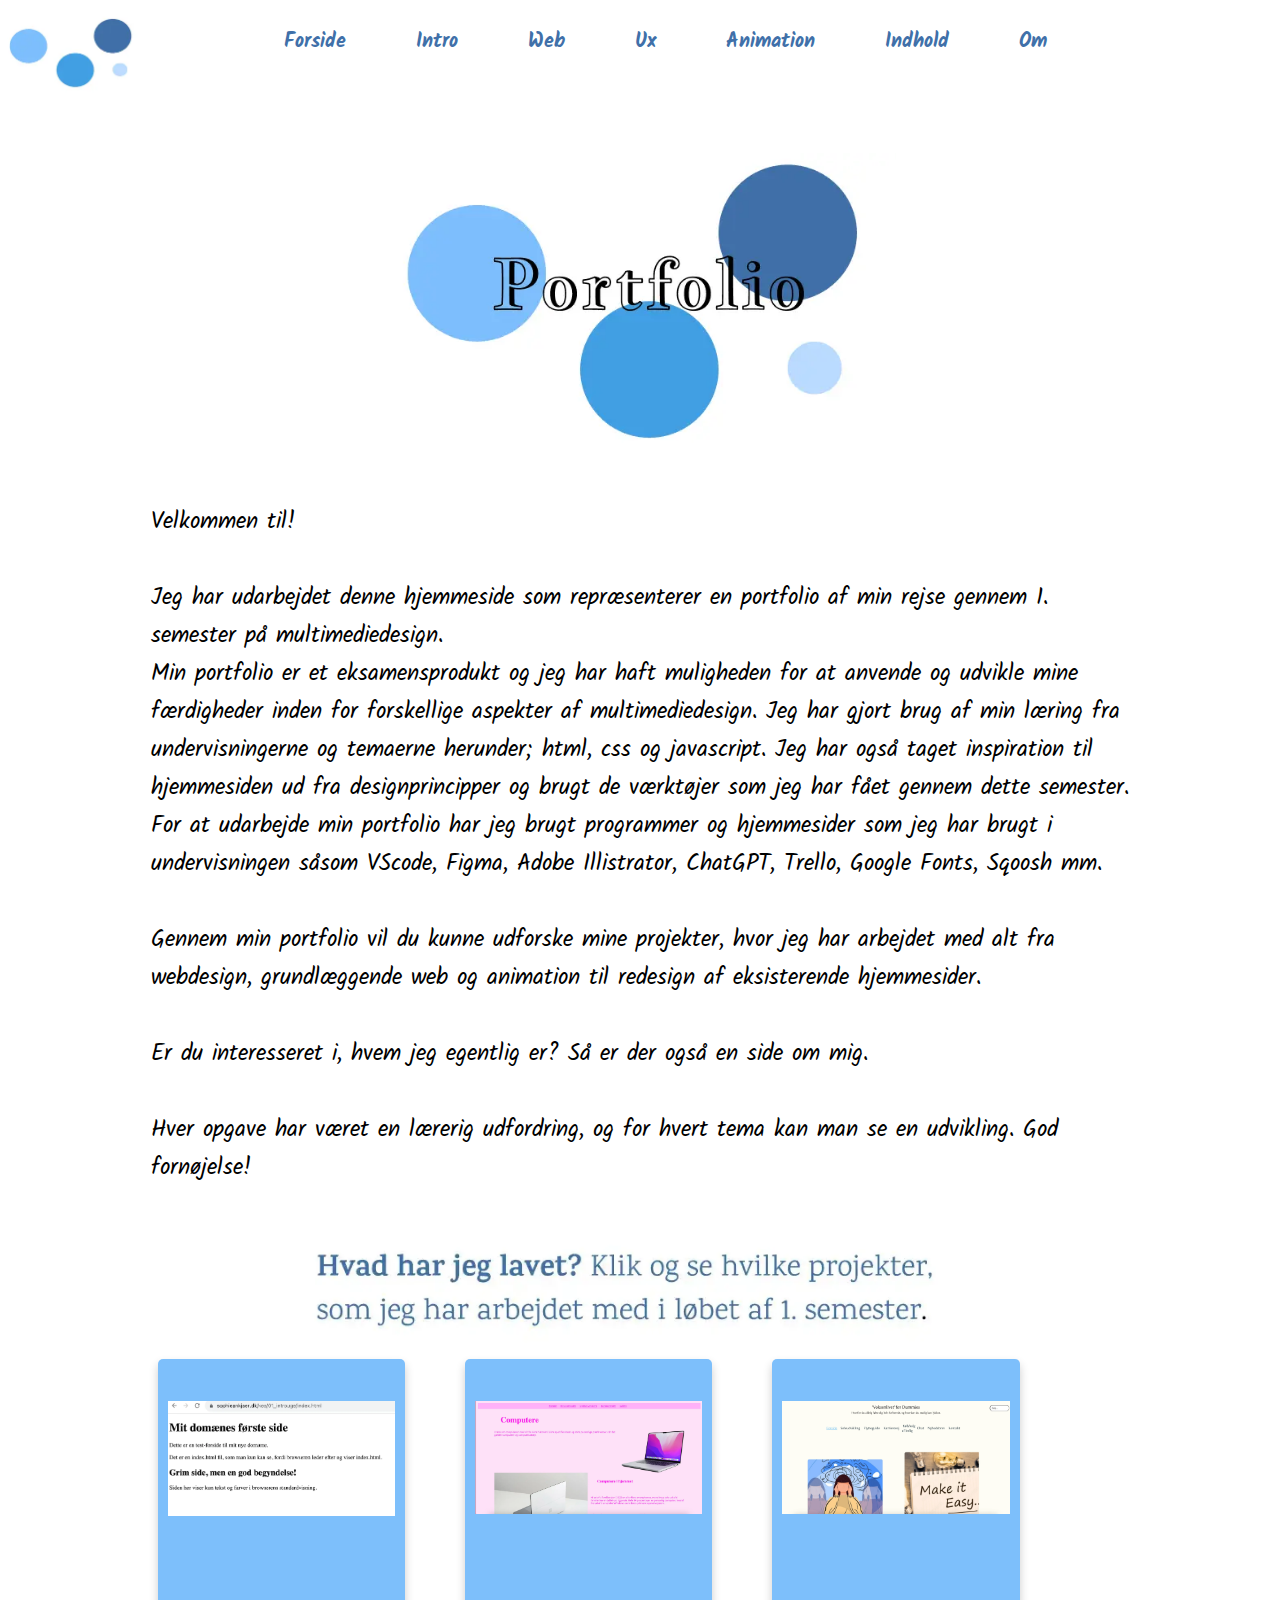
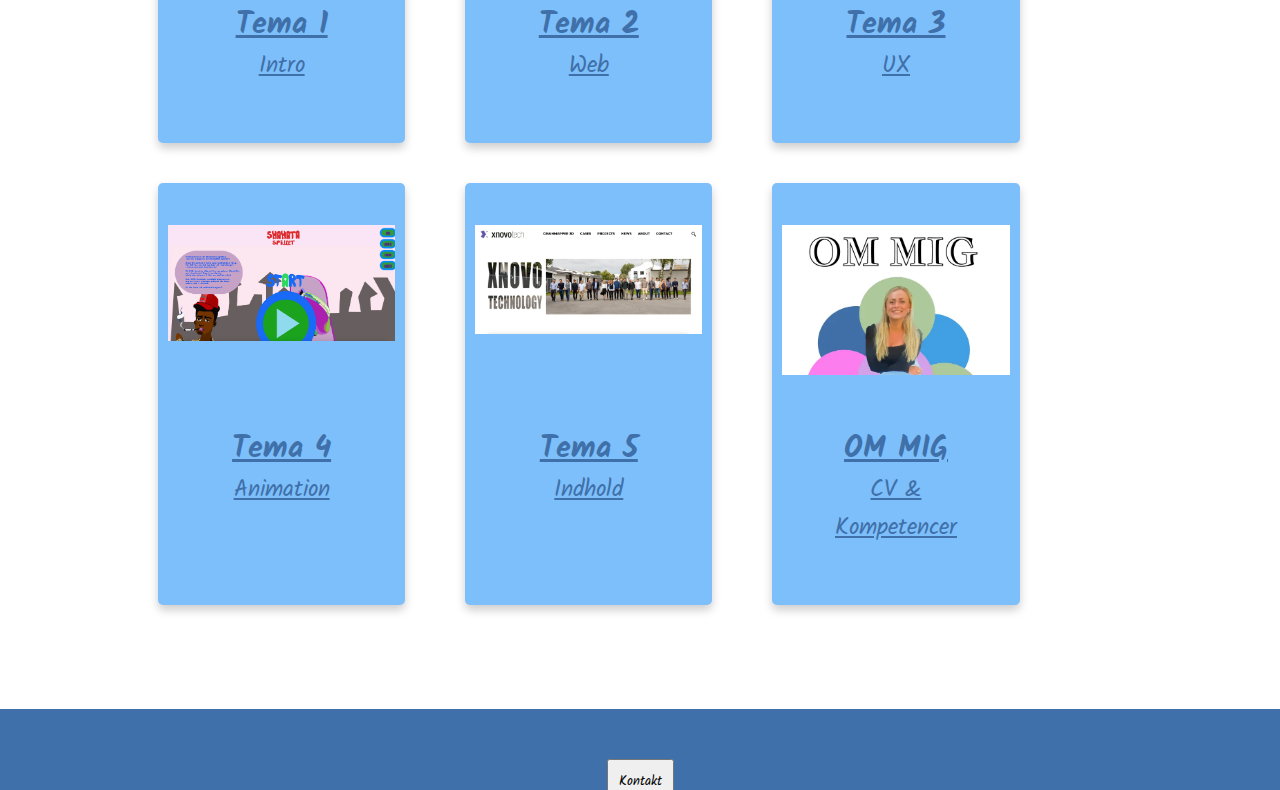
<file: index.html>
<!DOCTYPE html>
<html lang="da">
  <head>
    <meta charset="UTF-8" />
    <meta name="viewport" content="width=device-width, initial-scale=1.0" />
    <meta name="robots" content="noindex" />
    <link rel="stylesheet" href="style.css" />
    <link rel="preconnect" href="https://fonts.googleapis.com" />
    <link rel="preconnect" href="https://fonts.gstatic.com" crossorigin />
    <link
      href="https://fonts.googleapis.com/css2?family=Carattere&family=Playfair+Display:ital@1&family=Roboto:wght@100&family=Vina+Sans&display=swap"
      rel="stylesheet"
    />
    <link rel="preconnect" href="https://fonts.gstatic.com" crossorigin />
    <link
      href="https://fonts.googleapis.com/css2?family=Carattere&family=Kalam:wght@300&family=Playfair+Display:ital@1&family=Roboto:wght@100&family=Vina+Sans&display=swap"
      rel="stylesheet"
    />
    <link
      rel="apple-touch-icon"
      sizes="180x180"
      href="fonte/favicon_io/apple-touch-icon.png"
    />
    <link
      rel="icon"
      type="image/png"
      sizes="32x32"
      href="fonte/favicon_io/favicon.ico"
    />
    <link
      rel="icon"
      type="image/png"
      sizes="16x16"
      href="fonte/favicon_io/favicon-32x32.png"
    />
    <link rel="manifest" href="fonte/favicon_io/site.webmanifest" />
    <title>Mit portfolio</title>
  </head>
  <body>
    <header>
      <nav>
        <div class="navbar">
          <div class="logo">
            <img src="imgs/mini_logo.webp" alt="logo" class="logo" />
          </div>
          <div class="container nav-container">
            <input class="checkbox" type="checkbox" name="checkbox" id="" />
            <div class="hamburger-lines">
              <span class="line line1"></span>
              <span class="line line2"></span>
              <span class="line line3"></span>
            </div>

            <ul class="menu-items">
              <li><a class="active" href="index.html">Forside</a></li>
              <li><a href="intro.html">Intro</a></li>
              <li><a href="web.html">Web</a></li>
              <li><a href="ul_ux.html">Ux</a></li>
              <li><a href="animation.html">Animation</a></li>
              <li><a href="indhold.html">Indhold</a></li>
              <li><a href="om.html">Om</a></li>
            </ul>
          </div>
        </div>
      </nav>
    </header>

    <div class="first_section">
      <img src="imgs/logo.webp" alt="portfolio_logo" />
    </div>
    <div class="around">
      <div>
        <p>
          Velkommen til!
          <br />
          <br />
          Jeg har udarbejdet denne hjemmeside som repræsenterer en portfolio af
          min rejse gennem 1. semester på multimediedesign.
          <br />
          Min portfolio er et eksamensprodukt og jeg har haft muligheden for at
          anvende og udvikle mine færdigheder inden for forskellige aspekter af
          multimediedesign. Jeg har gjort brug af min læring fra
          undervisningerne og temaerne herunder; html, css og javascript. Jeg
          har også taget inspiration til hjemmesiden ud fra designprincipper og
          brugt de værktøjer som jeg har fået gennem dette semester. For at
          udarbejde min portfolio har jeg brugt programmer og hjemmesider som
          jeg har brugt i undervisningen såsom VScode, Figma, Adobe Illistrator,
          ChatGPT, Trello, Google Fonts, Sqoosh mm.
          <br />
          <br />
          Gennem min portfolio vil du kunne udforske mine projekter, hvor jeg
          har arbejdet med alt fra webdesign, grundlæggende web og animation til
          redesign af eksisterende hjemmesider.
          <br />
          <br />
          Er du interesseret i, hvem jeg egentlig er? Så er der også en side om
          mig.
          <br />
          <br />
          Hver opgave har været en lærerig udfordring, og for hvert tema kan man
          se en udvikling. God fornøjelse!
        </p>
      </div>
      <div class="tekst">
        <img src="imgs/tekst.webp" alt="tekst" />
      </div>
      <div class="text-container"></div>
      <main>
        <div class="secound_section">
          <div class="box-container">
            <div class="box">
              <a href="intro.html">
                <div class="image">
                  <img src="imgs/intro.webp" alt="intro" />
                </div>
                <div class="content">
                  <h2>Tema 1</h2>
                  <p>Intro</p>
                </div>
              </a>
            </div>
            <div class="box">
              <a href="web.html">
                <div class="image">
                  <img src="imgs/web.webp" alt="web" />
                </div>
                <div class="content">
                  <h2>Tema 2</h2>
                  <p>Web</p>
                </div>
              </a>
            </div>
            <div class="box">
              <a href="ul_ux.html">
                <div class="image">
                  <img src="imgs/ux.webp" alt="ux" />
                </div>
                <div class="content">
                  <h2>Tema 3</h2>
                  <p>UX</p>
                </div>
              </a>
            </div>
          </div>
          <div class="box-container">
            <div class="box">
              <a href="animation.html">
                <div class="image">
                  <img src="imgs/animation.webp" alt="animation" />
                </div>
                <div class="content">
                  <h2>Tema 4</h2>
                  <p>Animation</p>
                </div>
              </a>
            </div>
            <div class="box">
              <a href="index.html">
                <div class="image">
                  <img src="imgs/indhold.webp" alt="indhold" />
                </div>
                <div class="content">
                  <h2>Tema 5</h2>
                  <p>Indhold</p>
                </div>
              </a>
            </div>
            <div class="box">
              <a href="index.html">
                <div class="image">
                  <img src="imgs/om_mig.webp" alt="om_mig" />
                </div>
                <div class="content">
                  <h2>OM MIG</h2>
                  <p>CV & Kompetencer</p>
                </div>
              </a>
            </div>
          </div>
        </div>
      </main>
    </div>
    <script src="javascript.js"></script>
  </body>
  <footer>
    <button id="showFormButton">Kontakt</button>
    <div class="contact-form-container" id="contactFormContainer">
      <h3>Kontakt mig</h3>
      <form id="contactForm">
        <label for="name">Navn:</label>
        <input type="text" id="name" name="name" required />

        <label for="email">E-mail:</label>
        <input type="email" id="email" name="email" required />

        <label for="message">Besked:</label>
        <textarea id="message" name="message" required></textarea>

        <button type="submit">Send besked</button>
        <button type="button" id="closeFormButton">Luk</button>
      </form>
    </div>
  </footer>
</html>
</file>
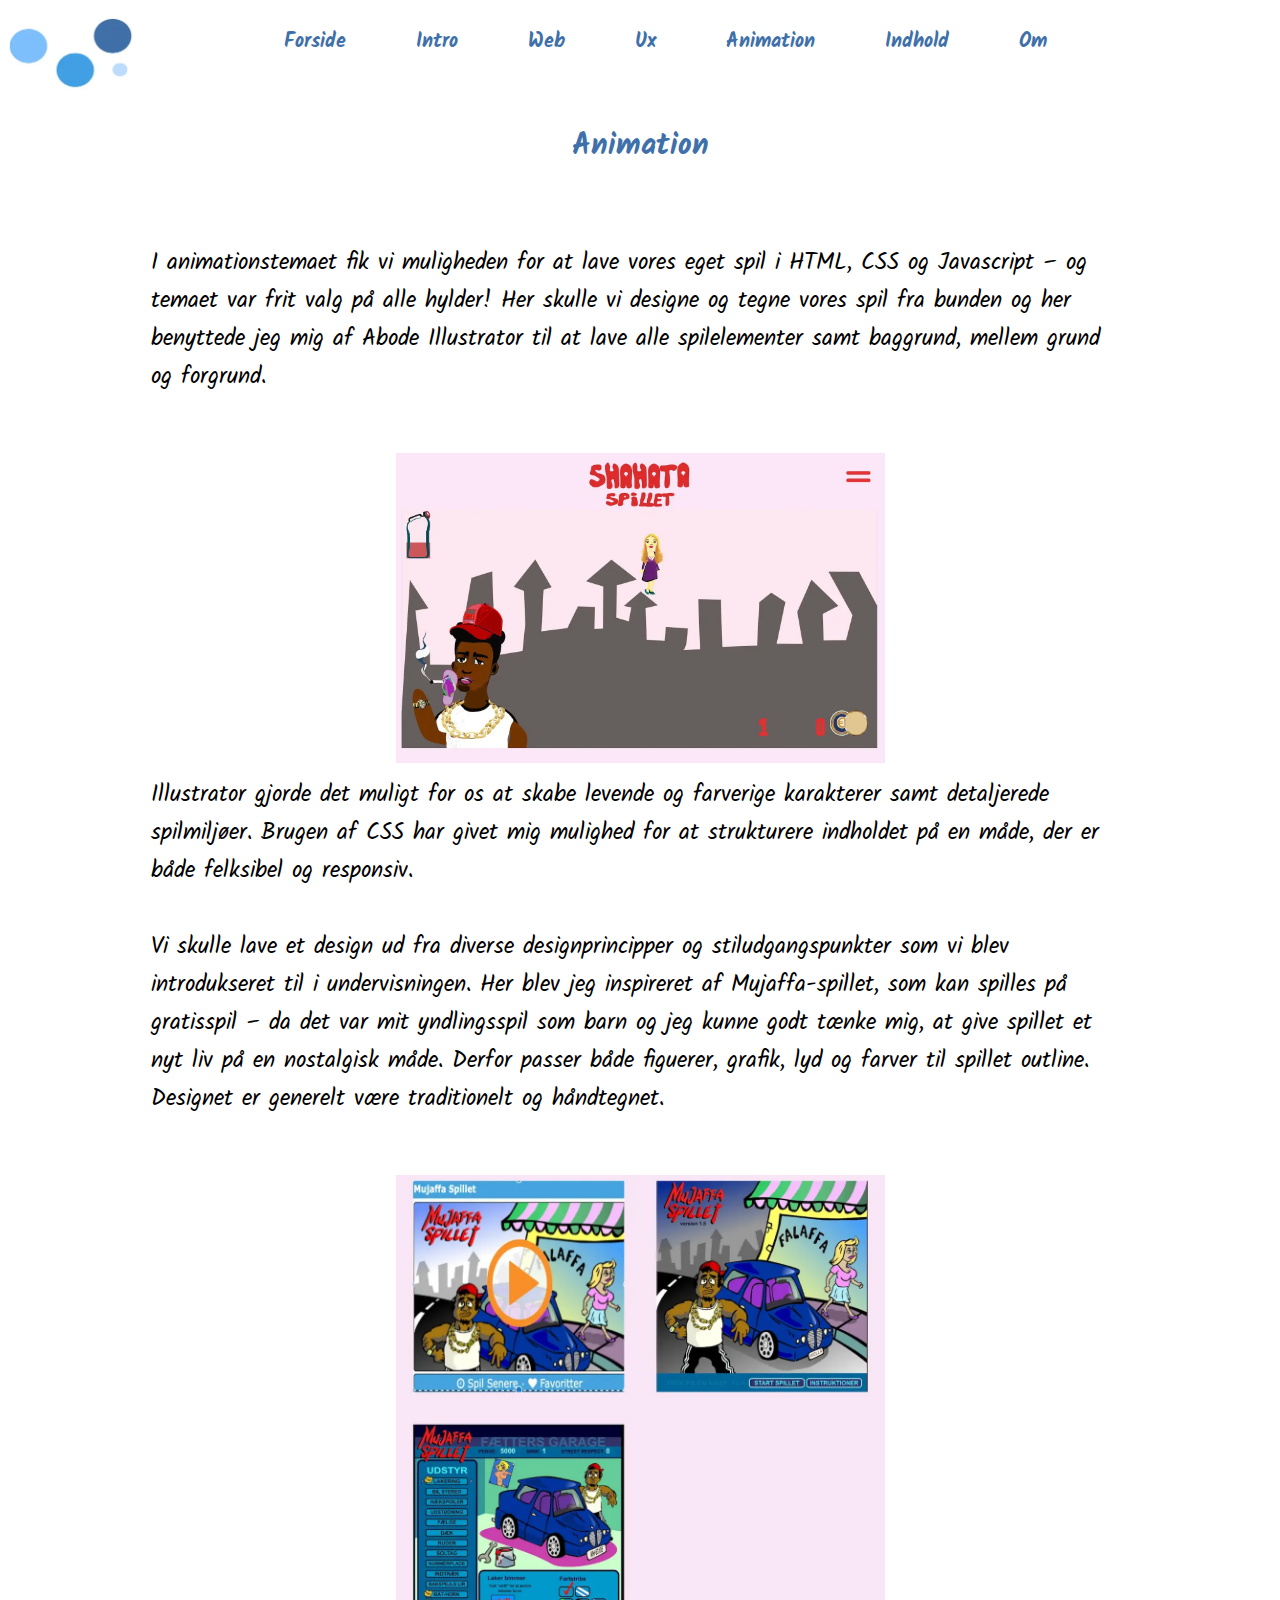
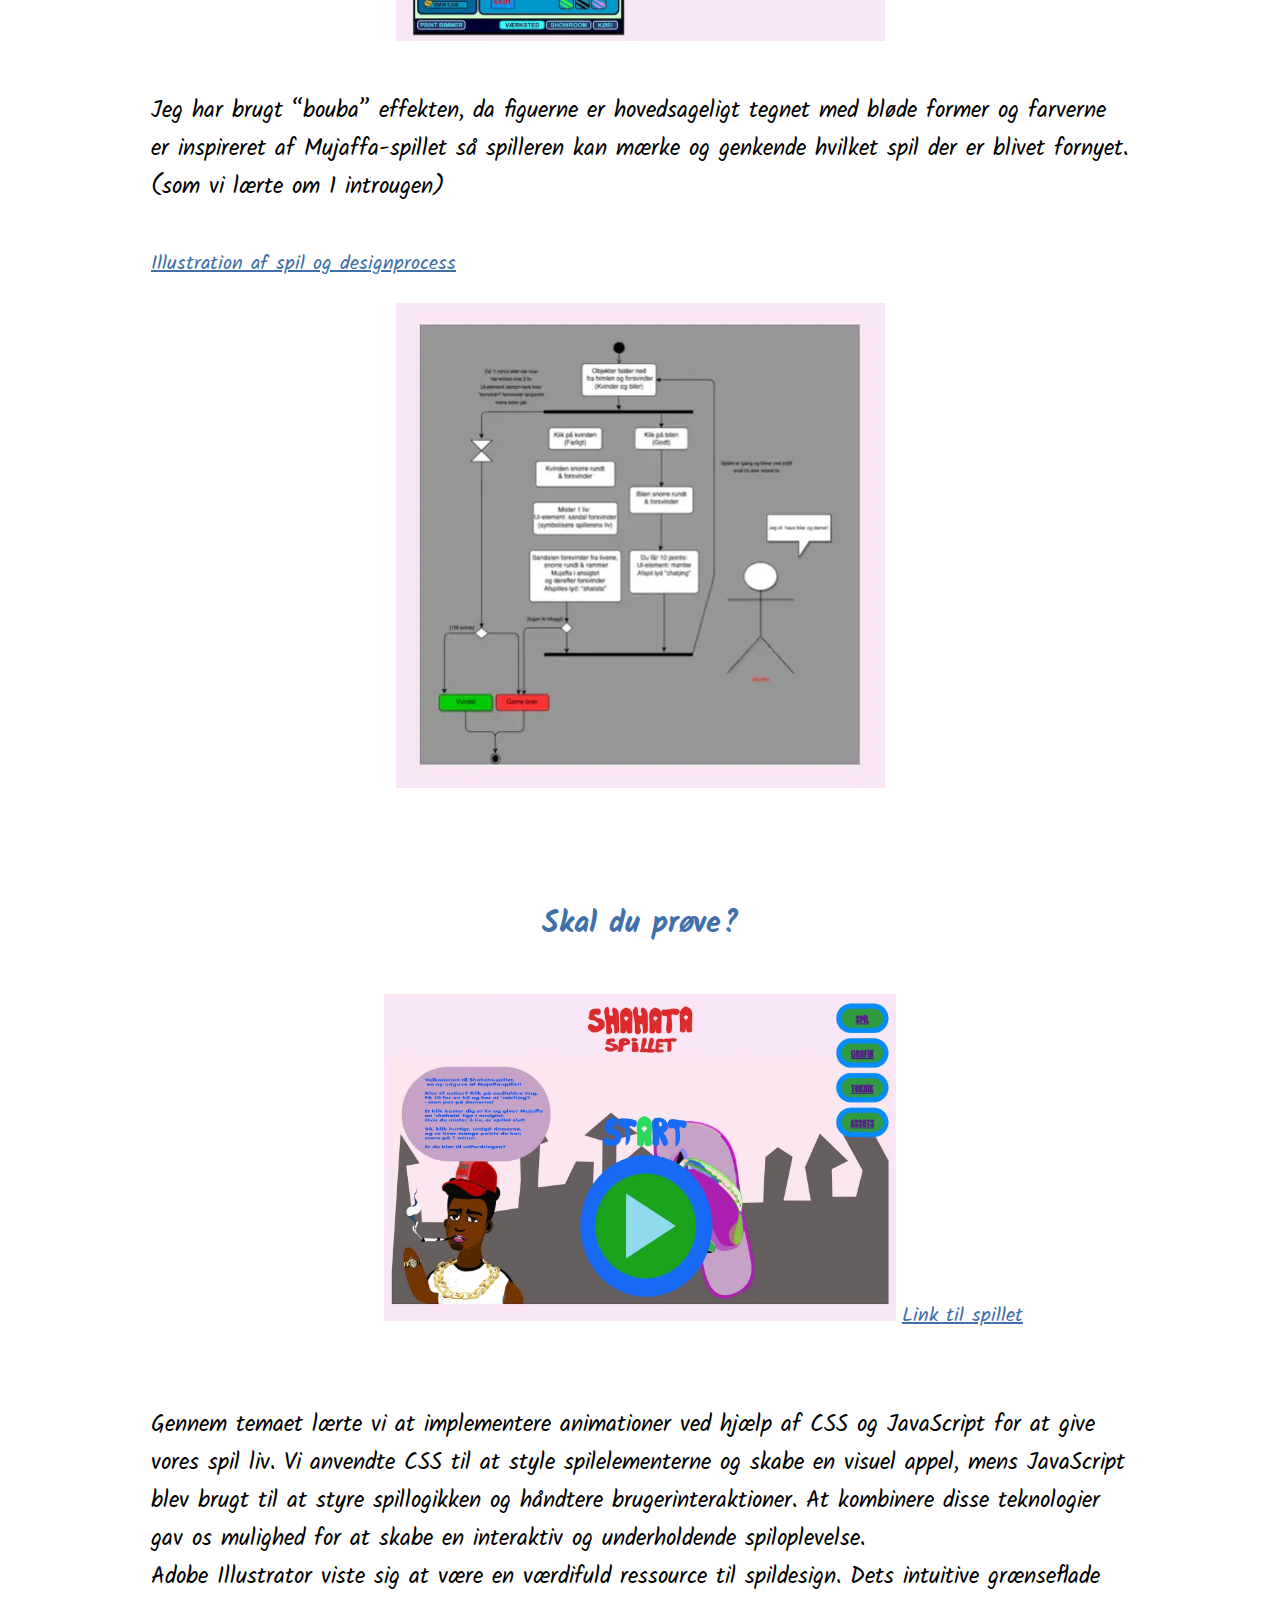
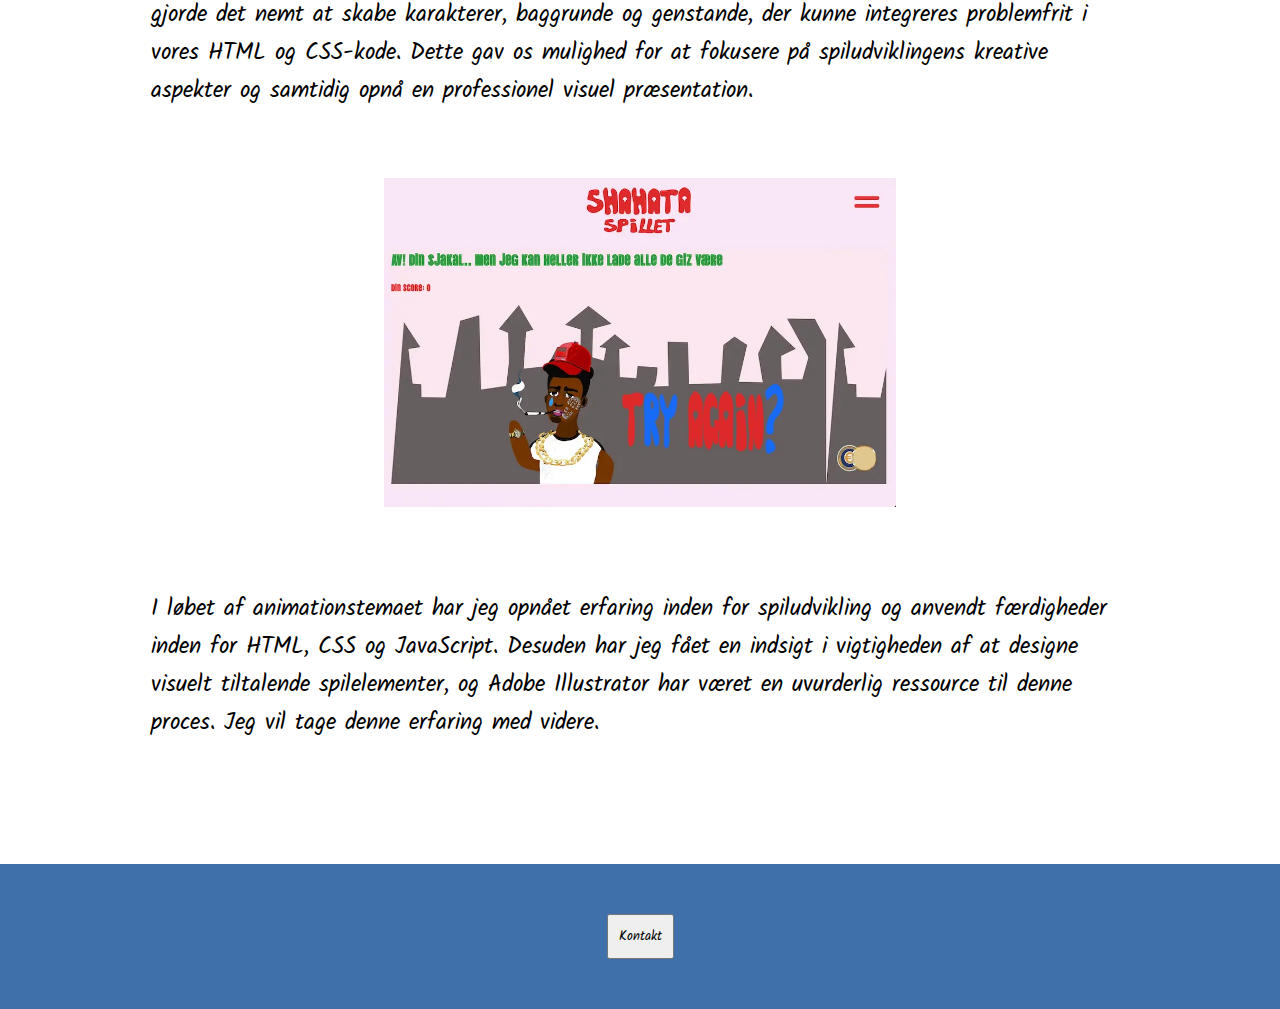
<file: animation.html>
<!DOCTYPE html>
<html lang="da">
  <head>
    <meta charset="UTF-8" />
    <meta name="viewport" content="width=device-width, initial-scale=1.0" />
    <meta name="robots" content="noindex" />
    <link rel="stylesheet" href="style.css" />
    <link rel="preconnect" href="https://fonts.googleapis.com" />
    <link rel="preconnect" href="https://fonts.gstatic.com" crossorigin />
    <link
      href="https://fonts.googleapis.com/css2?family=Carattere&family=Playfair+Display:ital@1&family=Roboto:wght@100&family=Vina+Sans&display=swap"
      rel="stylesheet"
    />
    <link rel="preconnect" href="https://fonts.googleapis.com" />
    <link rel="preconnect" href="https://fonts.gstatic.com" crossorigin />
    <link
      href="https://fonts.googleapis.com/css2?family=Carattere&family=Kalam:wght@300&family=Playfair+Display:ital@1&family=Roboto:wght@100&family=Vina+Sans&display=swap"
      rel="stylesheet"
    />
    <title>Mit portfolio</title>
  </head>

  <header>
    <nav>
      <div class="navbar">
        <div class="logo">
          <img src="imgs/mini_logo.webp" alt="logo" class="logo" />
        </div>
        <div class="container nav-container">
          <input class="checkbox" type="checkbox" name="checkbox" id="" />
          <div class="hamburger-lines">
            <span class="line line1"></span>
            <span class="line line2"></span>
            <span class="line line3"></span>
          </div>

          <ul class="menu-items">
            <li><a href="index.html">Forside</a></li>
            <li><a href="intro.html">Intro</a></li>
            <li><a href="web.html">Web</a></li>
            <li><a href="ul_ux.html">Ux</a></li>
            <li><a class="active" href="animation.html">Animation</a></li>
            <li><a href="indhold.html">Indhold</a></li>
            <li><a href="om.html">Om</a></li>
          </ul>
        </div>
      </div>
    </nav>
  </header>
  <body>
    <div class="around">
      <div class="animation">
        <div>
          <h1>Animation</h1>
        </div>
        <p>
          I animationstemaet fik vi muligheden for at lave vores eget spil i
          HTML, CSS og Javascript – og temaet var frit valg på alle hylder! Her
          skulle vi designe og tegne vores spil fra bunden og her benyttede jeg
          mig af Abode Illustrator til at lave alle spilelementer samt baggrund,
          mellem grund og forgrund.
          <br />
          <br />
          <img src="imgs/spil.webp" alt="spil" />

          <br />
          Illustrator gjorde det muligt for os at skabe levende og farverige
          karakterer samt detaljerede spilmiljøer. Brugen af CSS har givet mig
          mulighed for at strukturere indholdet på en måde, der er både
          felksibel og responsiv.
          <br />
          <br />
          Vi skulle lave et design ud fra diverse designprincipper og
          stiludgangspunkter som vi blev introdukseret til i undervisningen. Her
          blev jeg inspireret af Mujaffa-spillet, som kan spilles på gratisspil
          – da det var mit yndlingsspil som barn og jeg kunne godt tænke mig, at
          give spillet et nyt liv på en nostalgisk måde. Derfor passer både
          figuerer, grafik, lyd og farver til spillet outline. Designet er
          generelt være traditionelt og håndtegnet.
          <br />
          <br />
          <img src="imgs/inspi.webp" alt="inspi" />
          <br />
          <br />
          Jeg har brugt “bouba” effekten, da figuerne er hovedsageligt tegnet
          med bløde former og farverne er inspireret af Mujaffa-spillet så
          spilleren kan mærke og genkende hvilket spil der er blivet fornyet.
          (som vi lærte om 1 introugen)
          <br />
          <br />
          <a href="https://www.youtube.com/watch?v=YRxmCd_y5aw"
            >Illustration af spil og designprocess</a
          >
          <img src="imgs/ide.webp" alt="ide" />
        </p>
        <h2>Skal du prøve?</h2>
        <img src="imgs/start.webp" alt="start" />
        <a href="https://sophieankjaer.dk/kea/04_animation//index.html"
          >Link til spillet</a
        >
      </div>

      <div class="spil">
        <p>
          Gennem temaet lærte vi at implementere animationer ved hjælp af CSS og
          JavaScript for at give vores spil liv. Vi anvendte CSS til at style
          spilelementerne og skabe en visuel appel, mens JavaScript blev brugt
          til at styre spillogikken og håndtere brugerinteraktioner. At
          kombinere disse teknologier gav os mulighed for at skabe en interaktiv
          og underholdende spiloplevelse.
          <br />
          Adobe Illustrator viste sig at være en værdifuld ressource til
          spildesign. Dets intuitive grænseflade gjorde det nemt at skabe
          karakterer, baggrunde og genstande, der kunne integreres problemfrit i
          vores HTML og CSS-kode. Dette gav os mulighed for at fokusere på
          spiludviklingens kreative aspekter og samtidig opnå en professionel
          visuel præsentation.
        </p>
        <img src="imgs/gameover.webp" alt="gameover" />
      </div>

      <div class="udvikling">
        <p>
          I løbet af animationstemaet har jeg opnået erfaring inden for
          spiludvikling og anvendt færdigheder inden for HTML, CSS og
          JavaScript. Desuden har jeg fået en indsigt i vigtigheden af ​​at
          designe visuelt tiltalende spilelementer, og Adobe Illustrator har
          været en uvurderlig ressource til denne proces. Jeg vil tage denne
          erfaring med videre.
        </p>
      </div>
    </div>
  </body>
  <script src="javascript.js"></script>
  <footer>
    <button id="showFormButton">Kontakt</button>
    <div class="contact-form-container" id="contactFormContainer">
      <h3>Kontakt mig</h3>
      <form id="contactForm">
        <label for="name">Navn:</label>
        <input type="text" id="name" name="name" required />

        <label for="email">E-mail:</label>
        <input type="email" id="email" name="email" required />

        <label for="message">Besked:</label>
        <textarea id="message" name="message" required></textarea>

        <button type="submit">Send besked</button>
        <button type="button" id="closeFormButton">Luk</button>
      </form>
    </div>
  </footer>
</html>
</file>
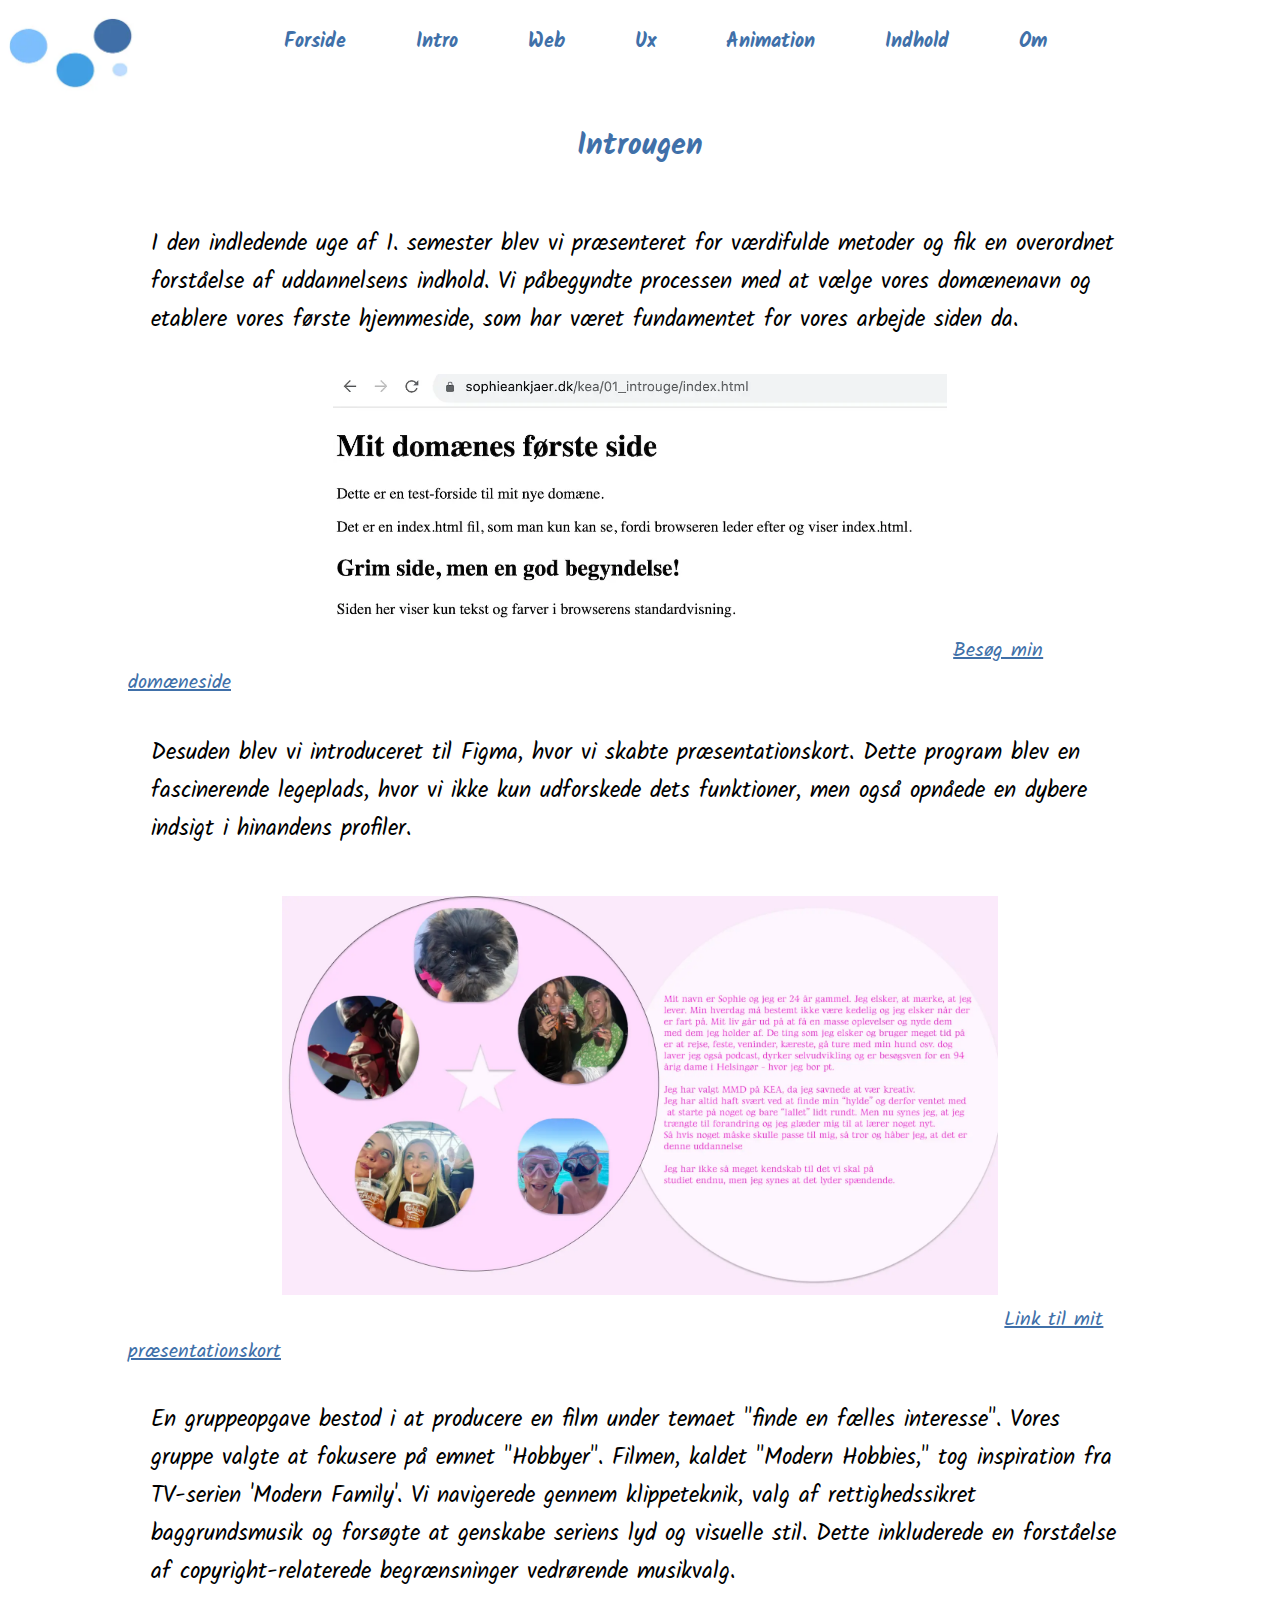
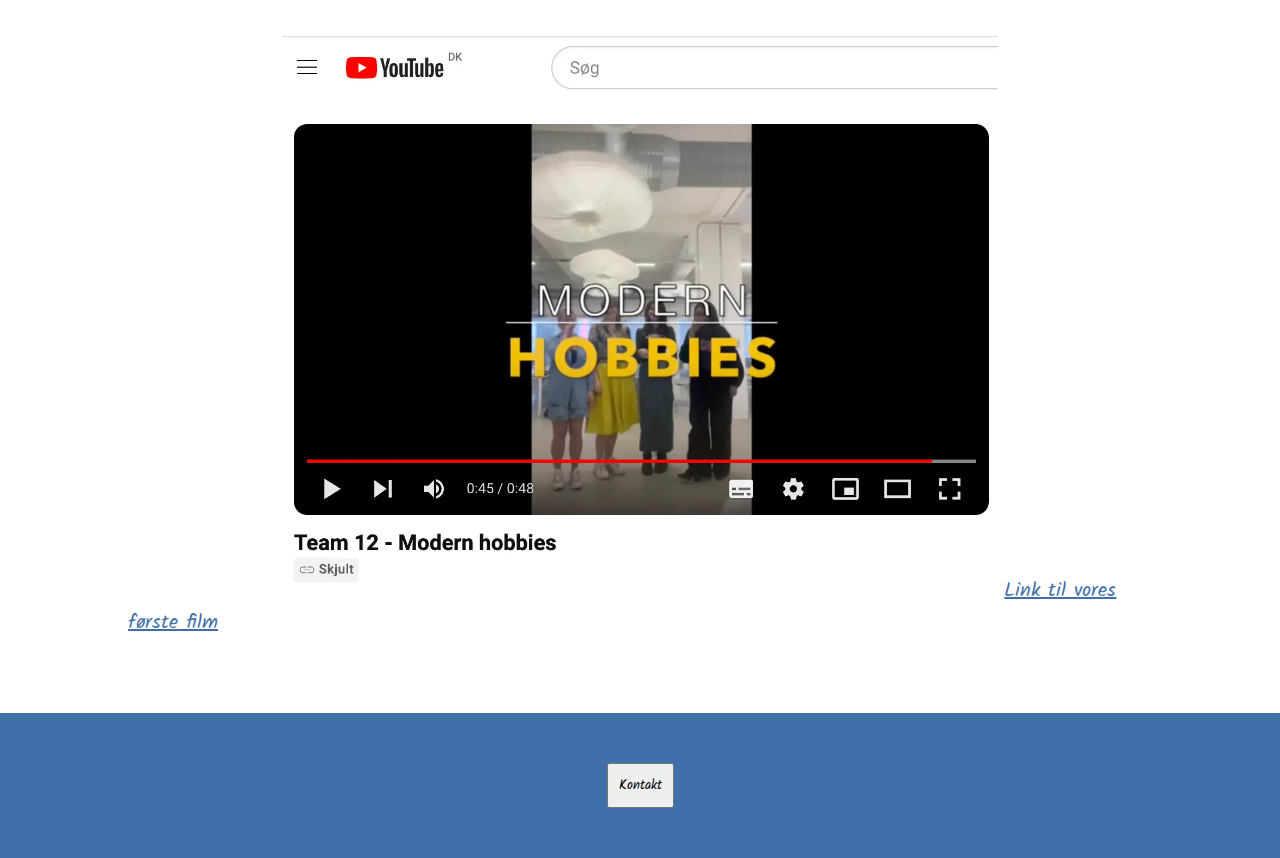
<file: intro.html>
<!DOCTYPE html>
<html lang="da">
  <head>
    <meta charset="UTF-8" />
    <meta name="viewport" content="width=device-width, initial-scale=1.0" />
    <meta name="robots" content="noindex" />
    <link rel="stylesheet" href="style.css" />
    <link rel="preconnect" href="https://fonts.googleapis.com" />
    <link rel="preconnect" href="https://fonts.gstatic.com" crossorigin />
    <link
      href="https://fonts.googleapis.com/css2?family=Carattere&family=Playfair+Display:ital@1&family=Roboto:wght@100&family=Vina+Sans&display=swap"
      rel="stylesheet"
    />
    <link rel="preconnect" href="https://fonts.gstatic.com" crossorigin />
    <link
      href="https://fonts.googleapis.com/css2?family=Carattere&family=Kalam:wght@300&family=Playfair+Display:ital@1&family=Roboto:wght@100&family=Vina+Sans&display=swap"
      rel="stylesheet"
    />
    <link
      rel="apple-touch-icon"
      sizes="180x180"
      href="fonte/favicon_io/apple-touch-icon.png"
    />
    <link
      rel="icon"
      type="image/png"
      sizes="32x32"
      href="fonte/favicon_io/favicon.ico"
    />
    <link
      rel="icon"
      type="image/png"
      sizes="16x16"
      href="fonte/favicon_io/favicon-32x32.png"
    />
    <link rel="manifest" href="fonte/favicon_io/site.webmanifest" />
    <title>Intro</title>
  </head>
  <body>
    <header>
      <nav>
        <div class="navbar">
          <div class="logo">
            <img src="imgs/mini_logo.webp" alt="logo" class="logo" />
          </div>
          <div class="container nav-container">
            <input class="checkbox" type="checkbox" name="checkbox" id="" />
            <div class="hamburger-lines">
              <span class="line line1"></span>
              <span class="line line2"></span>
              <span class="line line3"></span>
            </div>

            <ul class="menu-items">
              <li><a href="index.html">Forside</a></li>
              <li><a class="active" href="intro.html">Intro</a></li>
              <li><a href="web.html">Web</a></li>
              <li><a href="ul_ux.html">Ux</a></li>
              <li><a href="animation.html">Animation</a></li>
              <li><a href="indhold.html">Indhold</a></li>
              <li><a href="om.html">Om</a></li>
            </ul>
          </div>
        </div>
      </nav>
    </header>
    <div class="around">
      <div class="domaene">
        <div>
          <h1>Introugen</h1>
        </div>
        <p>
          I den indledende uge af 1. semester blev vi præsenteret for værdifulde
          metoder og fik en overordnet forståelse af uddannelsens indhold. Vi
          påbegyndte processen med at vælge vores domænenavn og etablere vores
          første hjemmeside, som har været fundamentet for vores arbejde siden
          da.
        </p>

        <img src="imgs/intro.webp" alt="domæne" />
        <a href="https://sophieankjaer.dk/kea/01_introuge/index.html"
          >Besøg min domæneside</a
        >
      </div>

      <div class="preastentationskort">
        <p>
          Desuden blev vi introduceret til Figma, hvor vi skabte
          præsentationskort. Dette program blev en fascinerende legeplads, hvor
          vi ikke kun udforskede dets funktioner, men også opnåede en dybere
          indsigt i hinandens profiler.
        </p>
        <img src="imgs/praesentationskort.webp" alt="præsentationskort" />

        <a
          href="https://sophieankjaer.dk/kea/01_introuge/praesentationskort.jpg"
          >Link til mit præsentationskort</a
        >
      </div>

      <div class="film">
        <p>
          En gruppeopgave bestod i at producere en film under temaet "finde en
          fælles interesse". Vores gruppe valgte at fokusere på emnet "Hobbyer".
          Filmen, kaldet "Modern Hobbies," tog inspiration fra TV-serien 'Modern
          Family'. Vi navigerede gennem klippeteknik, valg af rettighedssikret
          baggrundsmusik og forsøgte at genskabe seriens lyd og visuelle stil.
          Dette inkluderede en forståelse af copyright-relaterede begrænsninger
          vedrørende musikvalg.
        </p>
        <img src="imgs/film.webp" alt="film" />

        <a href="https://www.youtube.com/watch?v=Yf_zGiUCHc0"
          >Link til vores første film</a
        >
      </div>
    </div>
    <script src="javascript.js"></script>
  </body>
  <footer>
    <button id="showFormButton">Kontakt</button>
    <div class="contact-form-container" id="contactFormContainer">
      <h3>Kontakt mig</h3>
      <form id="contactForm">
        <label for="name">Navn:</label>
        <input type="text" id="name" name="name" required />

        <label for="email">E-mail:</label>
        <input type="email" id="email" name="email" required />

        <label for="message">Besked:</label>
        <textarea id="message" name="message" required></textarea>

        <button type="submit">Send besked</button>
        <button type="button" id="closeFormButton">Luk</button>
      </form>
    </div>
  </footer>
</html>
</file>
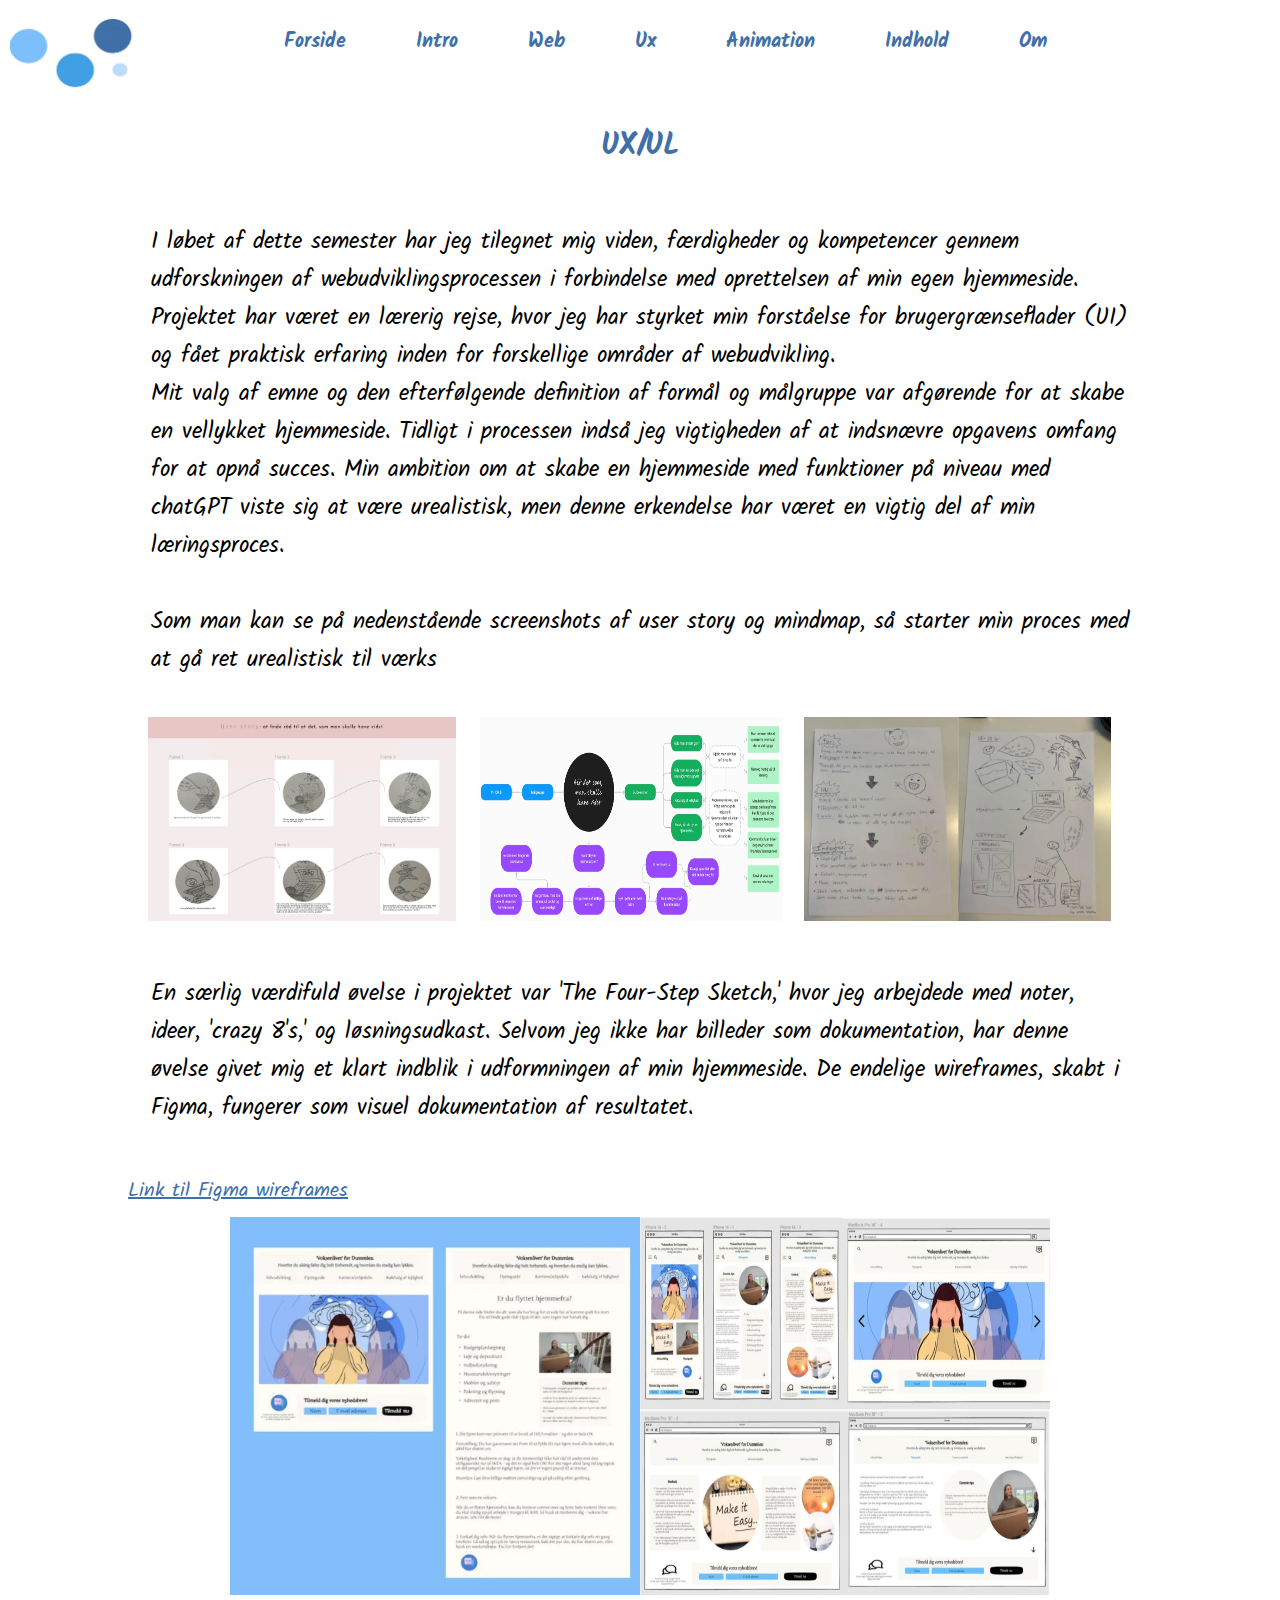
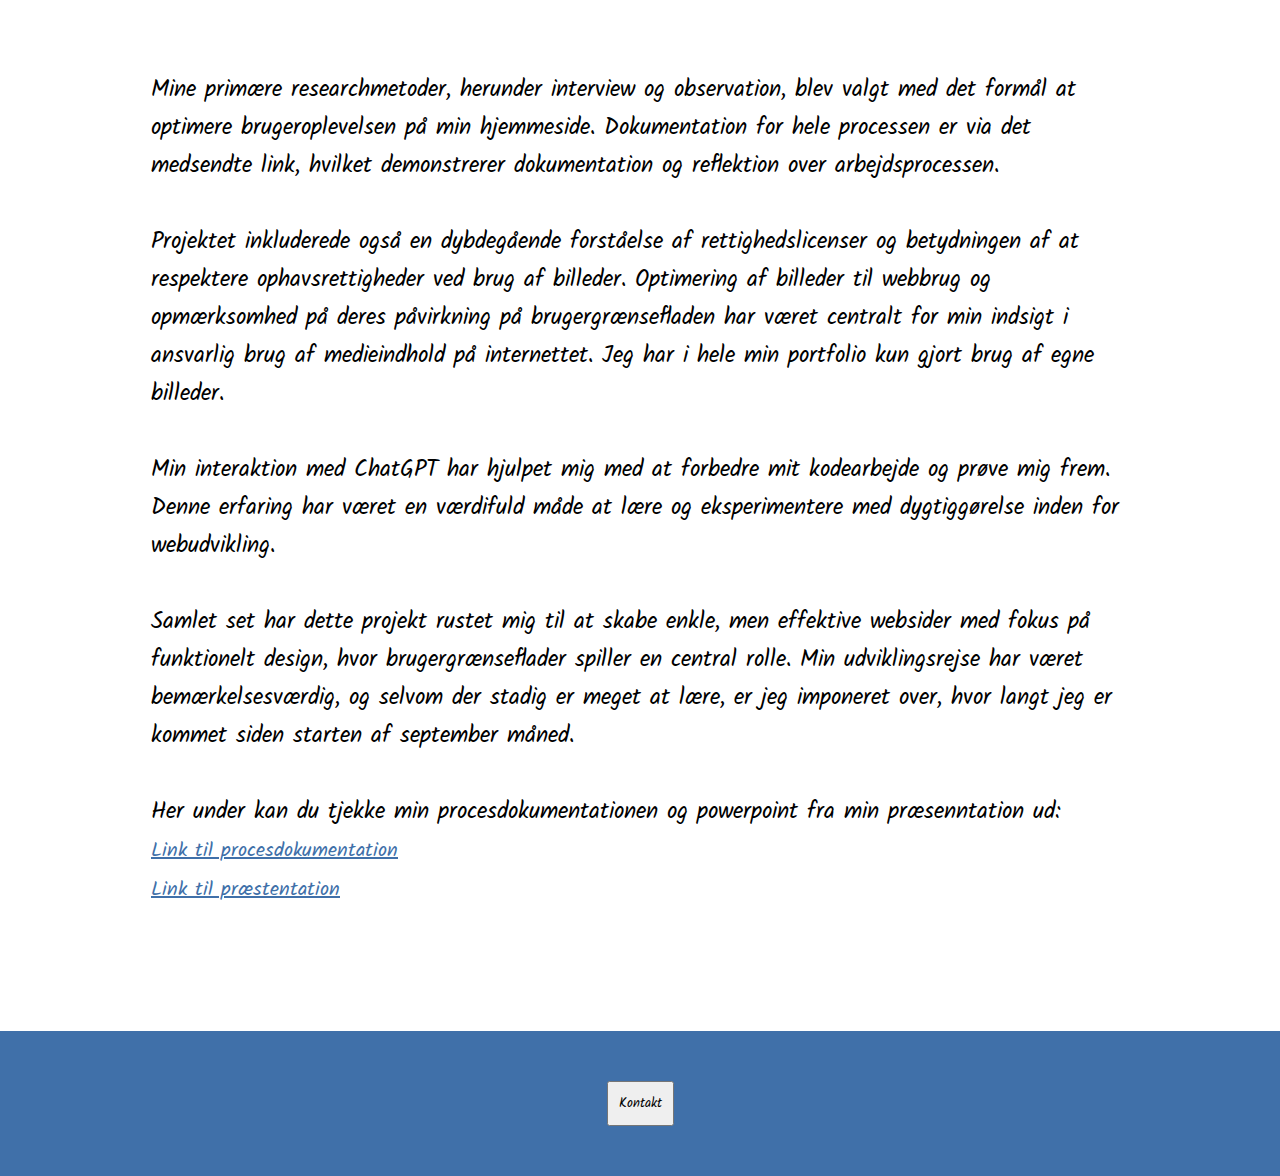
<file: ul_ux.html>
<!DOCTYPE html>
<html lang="da">
  <head>
    <meta charset="UTF-8" />
    <meta name="viewport" content="width=device-width, initial-scale=1.0" />
    <meta name="robots" content="noindex" />
    <link rel="stylesheet" href="style.css" />
    <link rel="preconnect" href="https://fonts.googleapis.com" />
    <link rel="preconnect" href="https://fonts.gstatic.com" crossorigin />
    <link
      href="https://fonts.googleapis.com/css2?family=Carattere&family=Playfair+Display:ital@1&family=Roboto:wght@100&family=Vina+Sans&display=swap"
      rel="stylesheet"
    />
    <link rel="preconnect" href="https://fonts.gstatic.com" crossorigin />
    <link
      href="https://fonts.googleapis.com/css2?family=Carattere&family=Kalam:wght@300&family=Playfair+Display:ital@1&family=Roboto:wght@100&family=Vina+Sans&display=swap"
      rel="stylesheet"
    />
    <link
      rel="apple-touch-icon"
      sizes="180x180"
      href="fonte/favicon_io/apple-touch-icon.png"
    />
    <link
      rel="icon"
      type="image/png"
      sizes="32x32"
      href="fonte/favicon_io/favicon.ico"
    />
    <link
      rel="icon"
      type="image/png"
      sizes="16x16"
      href="fonte/favicon_io/favicon-32x32.png"
    />
    <link rel="manifest" href="fonte/favicon_io/site.webmanifest" />
    <title>UX/UL</title>
  </head>
  <body>
    <header>
      <nav>
        <div class="navbar">
          <div class="logo">
            <img src="imgs/mini_logo.webp" alt="logo" class="logo" />
          </div>
          <div class="container nav-container">
            <input class="checkbox" type="checkbox" name="checkbox" id="" />
            <div class="hamburger-lines">
              <span class="line line1"></span>
              <span class="line line2"></span>
              <span class="line line3"></span>
            </div>

            <ul class="menu-items">
              <li><a href="index.html">Forside</a></li>
              <li><a href="intro.html">Intro</a></li>
              <li><a href="web.html">Web</a></li>
              <li><a class="active" href="ul_ux.html">Ux</a></li>
              <li><a href="animation.html">Animation</a></li>
              <li><a href="indhold.html">Indhold</a></li>
              <li><a href="om.html">Om</a></li>
            </ul>
          </div>
        </div>
      </nav>
    </header>
    <div class="around">
      <div class="ux">
        <div>
          <h1>UX/UL</h1>
        </div>
        <p>
          I løbet af dette semester har jeg tilegnet mig viden, færdigheder og
          kompetencer gennem udforskningen af webudviklingsprocessen i
          forbindelse med oprettelsen af min egen hjemmeside. Projektet har
          været en lærerig rejse, hvor jeg har styrket min forståelse for
          brugergrænseflader (UI) og fået praktisk erfaring inden for
          forskellige områder af webudvikling.
          <br />
          Mit valg af emne og den efterfølgende definition af formål og
          målgruppe var afgørende for at skabe en vellykket hjemmeside. Tidligt
          i processen indså jeg vigtigheden af at indsnævre opgavens omfang for
          at opnå succes. Min ambition om at skabe en hjemmeside med funktioner
          på niveau med chatGPT viste sig at være urealistisk, men denne
          erkendelse har været en vigtig del af min læringsproces.
          <br />
          <br />
          Som man kan se på nedenstående screenshots af user story og mindmap,
          så starter min proces med at gå ret urealistisk til værks
        </p>

        <div class="ux_imgs">
          <img src="imgs/userstory.webp" alt="userstory" />
          <img src="imgs/mindmap.webp" alt="mindmap" />
          <img src="imgs/tegning.webp" alt="tegning" />
        </div>
      </div>

      <div class="sketch">
        <p>
          En særlig værdifuld øvelse i projektet var 'The Four-Step Sketch,'
          hvor jeg arbejdede med noter, ideer, 'crazy 8's,' og løsningsudkast.
          Selvom jeg ikke har billeder som dokumentation, har denne øvelse givet
          mig et klart indblik i udformningen af min hjemmeside. De endelige
          wireframes, skabt i Figma, fungerer som visuel dokumentation af
          resultatet.
        </p>
        <a
          href="https://www.figma.com/file/a0UVjbDnVHyjBpiGo7HCtD/Eksempel-p%C3%A5-hjemmeside?type=design&node-id=0-1&mode=design&t=VcEk3I0K8fFoFBLR-0"
          >Link til Figma wireframes</a
        >
      </div>
      <div class="sketch_imgs">
        <img src="imgs/wireframe.webp" alt="wireframe" />
        <img src="imgs/wires.webp" alt="wires" />
      </div>
      <div>
        <p>
          Mine primære researchmetoder, herunder interview og observation, blev
          valgt med det formål at optimere brugeroplevelsen på min hjemmeside.
          Dokumentation for hele processen er via det medsendte link, hvilket
          demonstrerer dokumentation og reflektion over arbejdsprocessen.
          <br />
          <br />
          Projektet inkluderede også en dybdegående forståelse af
          rettighedslicenser og betydningen af at respektere ophavsrettigheder
          ved brug af billeder. Optimering af billeder til webbrug og
          opmærksomhed på deres påvirkning på brugergrænsefladen har været
          centralt for min indsigt i ansvarlig brug af medieindhold på
          internettet. Jeg har i hele min portfolio kun gjort brug af egne
          billeder.
          <br />
          <br />
          Min interaktion med ChatGPT har hjulpet mig med at forbedre mit
          kodearbejde og prøve mig frem. Denne erfaring har været en værdifuld
          måde at lære og eksperimentere med dygtiggørelse inden for
          webudvikling.
          <br />
          <br />
          Samlet set har dette projekt rustet mig til at skabe enkle, men
          effektive websider med fokus på funktionelt design, hvor
          brugergrænseflader spiller en central rolle. Min udviklingsrejse har
          været bemærkelsesværdig, og selvom der stadig er meget at lære, er jeg
          imponeret over, hvor langt jeg er kommet siden starten af september
          måned.
          <br />
          <br />
          Her under kan du tjekke min procesdokumentationen og powerpoint fra
          min præsenntation ud:
          <br />
          <a href="pdf/ux_processdok.pdf">Link til procesdokumentation</a>
          <br />
          <a
            href="https://studkea-my.sharepoint.com/:p:/r/personal/soan0003_stud_kea_dk/Documents/ux_pr%C3%A6sentation.pptx?d=w296a7659551341349a6d8fbc779127ee&csf=1&web=1&e=l6qHVU"
            >Link til præstentation</a
          >
        </p>
      </div>
    </div>
    <script src="javascript.js"></script>
  </body>
  <footer>
    <button id="showFormButton">Kontakt</button>
    <div class="contact-form-container" id="contactFormContainer">
      <h3>Kontakt mig</h3>
      <form id="contactForm">
        <label for="name">Navn:</label>
        <input type="text" id="name" name="name" required />

        <label for="email">E-mail:</label>
        <input type="email" id="email" name="email" required />

        <label for="message">Besked:</label>
        <textarea id="message" name="message" required></textarea>

        <button type="submit">Send besked</button>
        <button type="button" id="closeFormButton">Luk</button>
      </form>
    </div>
  </footer>
</html>
</file>
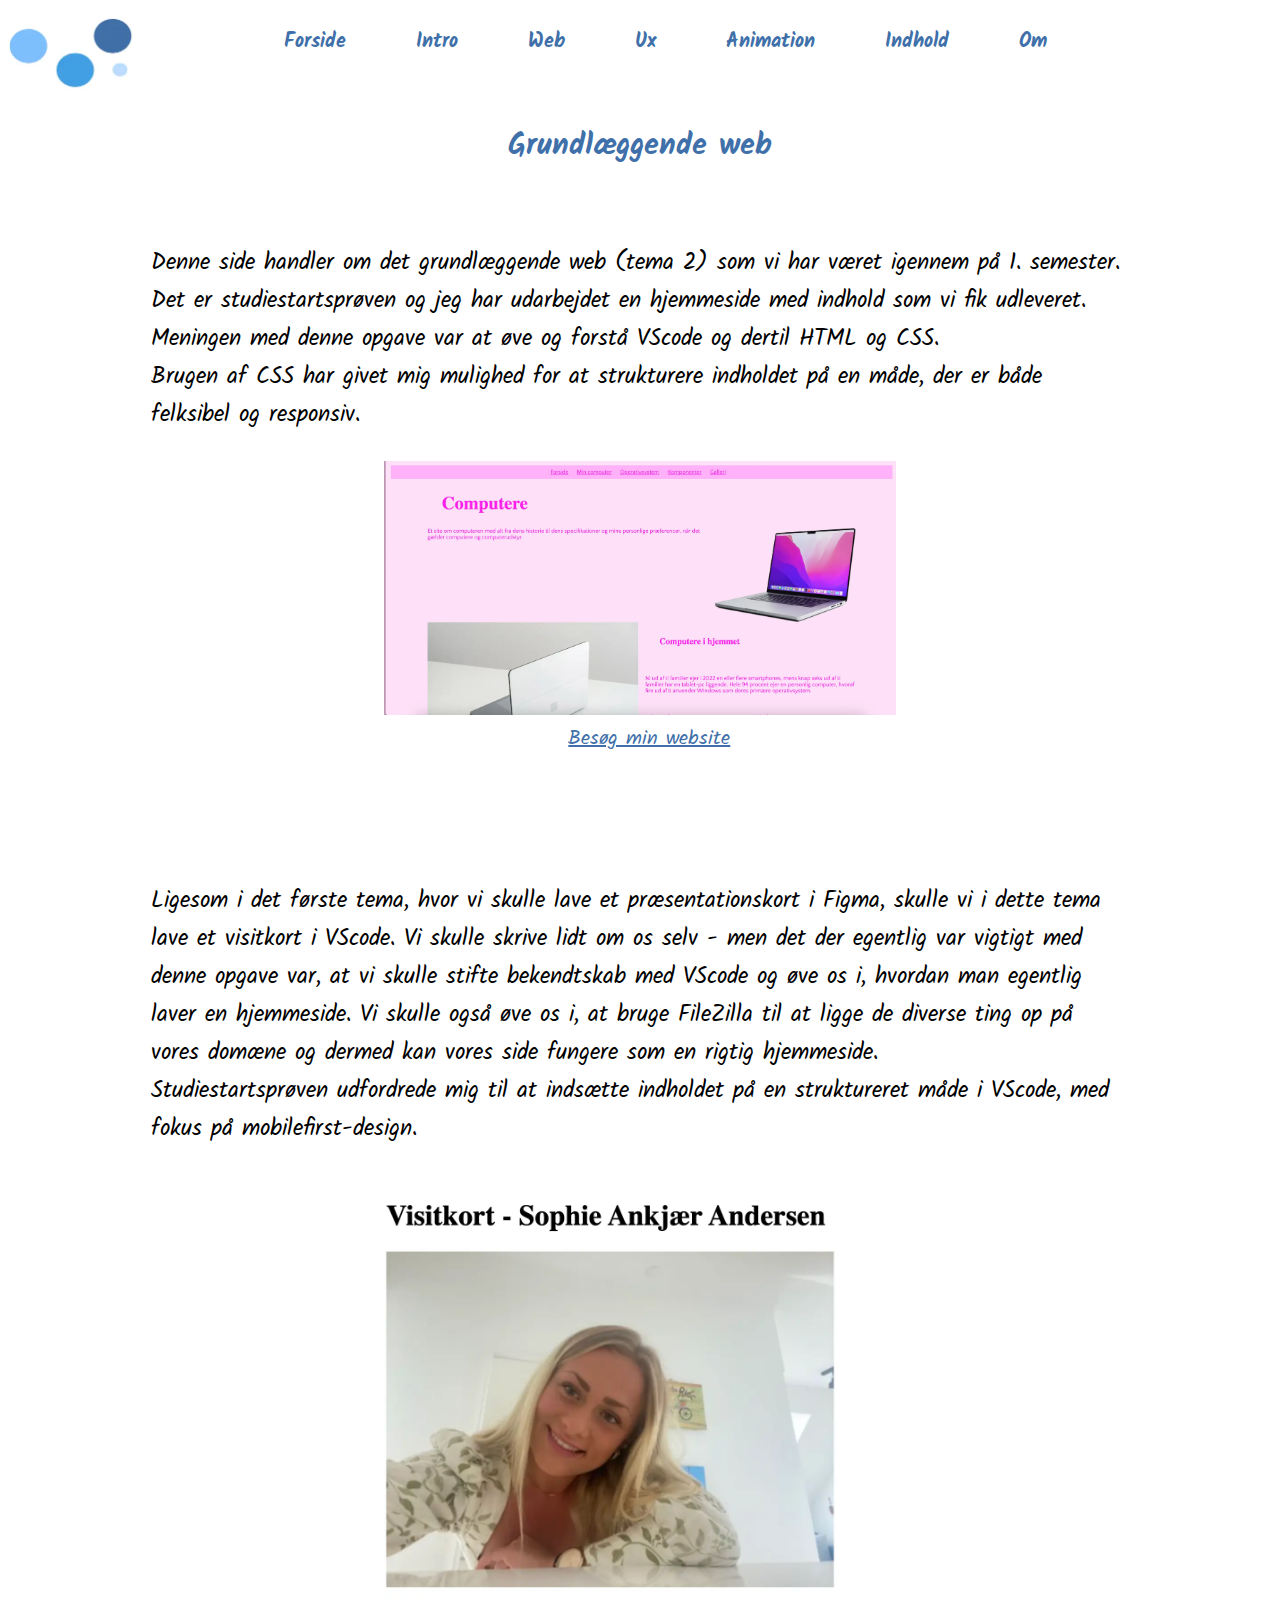
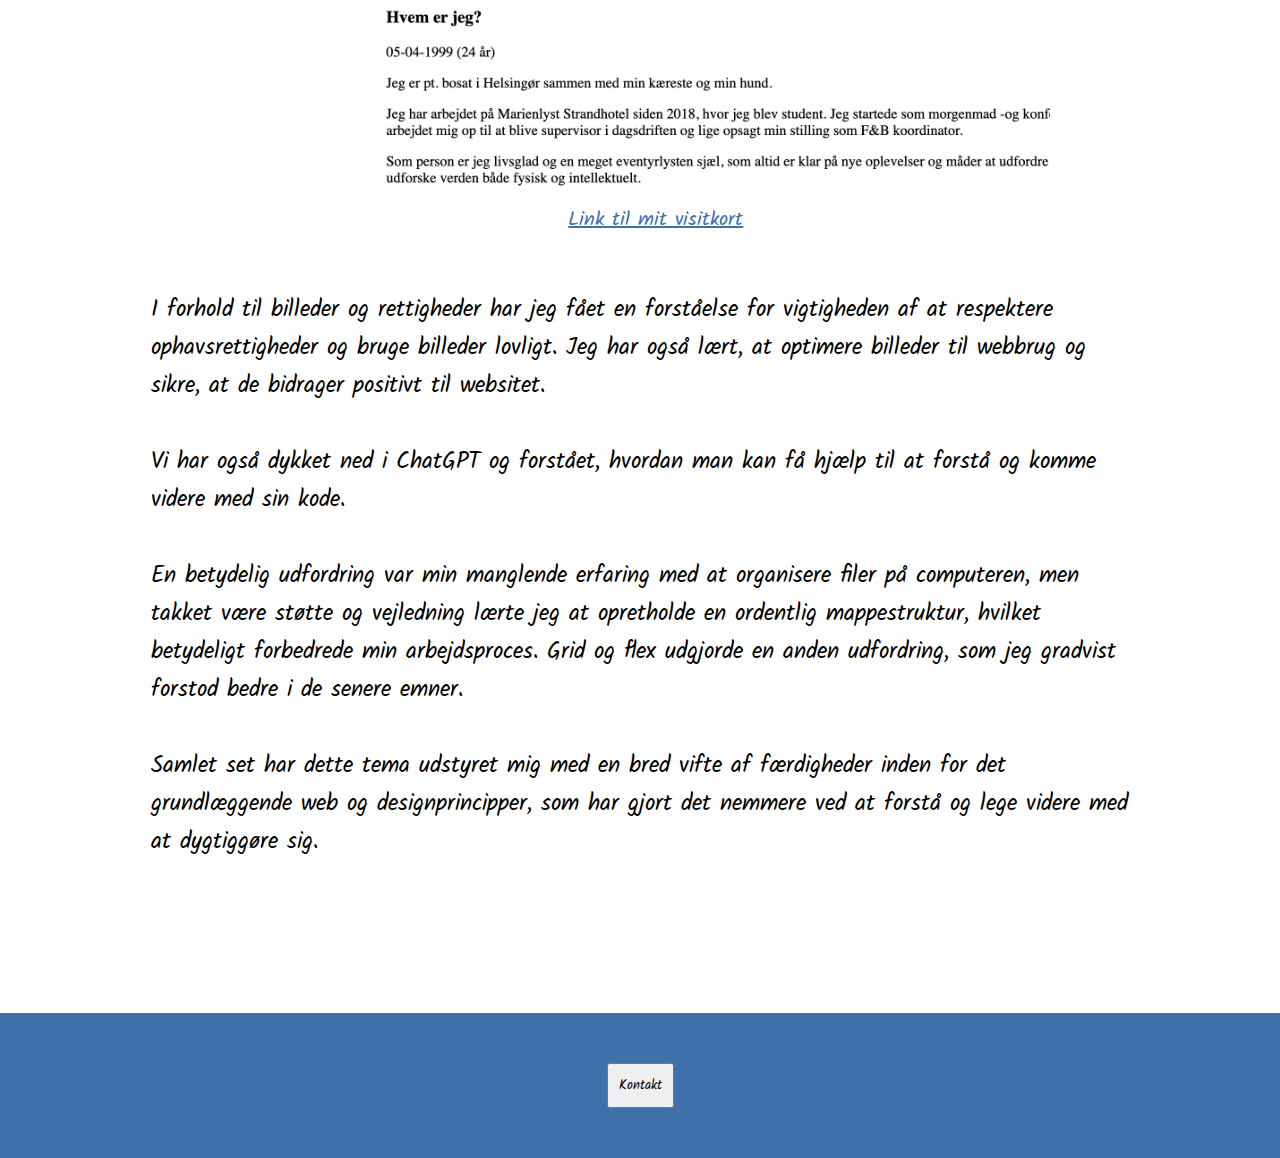
<file: web.html>
<!DOCTYPE html>
<html lang="da">
  <head>
    <meta charset="UTF-8" />
    <meta name="viewport" content="width=device-width, initial-scale=1.0" />
    <meta name="robots" content="noindex" />
    <link rel="stylesheet" href="style.css" />
    <link rel="preconnect" href="https://fonts.googleapis.com" />
    <link rel="preconnect" href="https://fonts.gstatic.com" crossorigin />
    <link
      href="https://fonts.googleapis.com/css2?family=Carattere&family=Playfair+Display:ital@1&family=Roboto:wght@100&family=Vina+Sans&display=swap"
      rel="stylesheet"
    />
    <link rel="preconnect" href="https://fonts.gstatic.com" crossorigin />
    <link
      href="https://fonts.googleapis.com/css2?family=Carattere&family=Kalam:wght@300&family=Playfair+Display:ital@1&family=Roboto:wght@100&family=Vina+Sans&display=swap"
      rel="stylesheet"
    />
    <link
      rel="apple-touch-icon"
      sizes="180x180"
      href="fonte/favicon_io/apple-touch-icon.png"
    />
    <link
      rel="icon"
      type="image/png"
      sizes="32x32"
      href="fonte/favicon_io/favicon.ico"
    />
    <link
      rel="icon"
      type="image/png"
      sizes="16x16"
      href="fonte/favicon_io/favicon-32x32.png"
    />
    <link rel="manifest" href="fonte/favicon_io/site.webmanifest" />
    <title>Web</title>
  </head>
  <body>
    <header>
      <nav>
        <div class="navbar">
          <div class="logo">
            <img src="imgs/mini_logo.webp" alt="logo" class="logo" />
          </div>
          <div class="container nav-container">
            <input class="checkbox" type="checkbox" name="checkbox" id="" />
            <div class="hamburger-lines">
              <span class="line line1"></span>
              <span class="line line2"></span>
              <span class="line line3"></span>
            </div>

            <ul class="menu-items">
              <li><a href="index.html">Forside</a></li>
              <li><a href="intro.html">Intro</a></li>
              <li><a class="active" href="web.html">Web</a></li>
              <li><a href="ul_ux.html">Ux</a></li>
              <li><a href="animation.html">Animation</a></li>
              <li><a href="indhold.html">Indhold</a></li>
              <li><a href="om.html">Om</a></li>
            </ul>
          </div>
        </div>
      </nav>
    </header>
    <div class="around">
      <div class="web">
        <div>
          <h1>Grundlæggende web</h1>
        </div>
        <p>
          Denne side handler om det grundlæggende web (tema 2) som vi har været
          igennem på 1. semester. Det er studiestartsprøven og jeg har
          udarbejdet en hjemmeside med indhold som vi fik udleveret. Meningen
          med denne opgave var at øve og forstå VScode og dertil HTML og CSS.
          <br />
          Brugen af CSS har givet mig mulighed for at strukturere indholdet på
          en måde, der er både felksibel og responsiv.
        </p>
        <img src="imgs/web.webp" alt="web" />

        <a
          href="http://sophieankjaer.dk/kea/02_web/01_website/website/index.html"
          >Besøg min website</a
        >
      </div>

      <div class="visitkort">
        <p>
          Ligesom i det første tema, hvor vi skulle lave et præsentationskort i
          Figma, skulle vi i dette tema lave et visitkort i VScode. Vi skulle
          skrive lidt om os selv - men det der egentlig var vigtigt med denne
          opgave var, at vi skulle stifte bekendtskab med VScode og øve os i,
          hvordan man egentlig laver en hjemmeside. Vi skulle også øve os i, at
          bruge FileZilla til at ligge de diverse ting op på vores domæne og
          dermed kan vores side fungere som en rigtig hjemmeside.
          <br />
          Studiestartsprøven udfordrede mig til at indsætte indholdet på en
          struktureret måde i VScode, med fokus på mobilefirst-design.
        </p>
        <img src="imgs/visitkort.webp" alt="visitkort" />

        <a href="https://sophieankjaer.dk/kea/02_web/visitkort/"
          >Link til mit visitkort</a
        >
      </div>

      <div class="pensum">
        <p>
          I forhold til billeder og rettigheder har jeg fået en forståelse for
          vigtigheden af at respektere ophavsrettigheder og bruge billeder
          lovligt. Jeg har også lært, at optimere billeder til webbrug og sikre,
          at de bidrager positivt til websitet.
          <br />
          <br />
          Vi har også dykket ned i ChatGPT og forstået, hvordan man kan få hjælp
          til at forstå og komme videre med sin kode.
          <br />
          <br />
          En betydelig udfordring var min manglende erfaring med at organisere
          filer på computeren, men takket være støtte og vejledning lærte jeg at
          opretholde en ordentlig mappestruktur, hvilket betydeligt forbedrede
          min arbejdsproces. Grid og flex udgjorde en anden udfordring, som jeg
          gradvist forstod bedre i de senere emner.
          <br />
          <br />
          Samlet set har dette tema udstyret mig med en bred vifte af
          færdigheder inden for det grundlæggende web og designprincipper, som
          har gjort det nemmere ved at forstå og lege videre med at dygtiggøre
          sig.
        </p>
      </div>
    </div>
  </body>
  <script src="javascript.js"></script>
  <footer>
    <button id="showFormButton">Kontakt</button>
    <div class="contact-form-container" id="contactFormContainer">
      <h3>Kontakt mig</h3>
      <form id="contactForm">
        <label for="name">Navn:</label>
        <input type="text" id="name" name="name" required />

        <label for="email">E-mail:</label>
        <input type="email" id="email" name="email" required />

        <label for="message">Besked:</label>
        <textarea id="message" name="message" required></textarea>

        <button type="submit">Send besked</button>
        <button type="button" id="closeFormButton">Luk</button>
      </form>
    </div>
  </footer>
</html>
</file>
<file: style.css>
* {
  margin: 0;
  padding: 0;
  box-sizing: border-box;
}

body {
  background-color: rgb(255, 255, 255);
  font-family: "Kalam", cursive;
}

.around {
  width: 90%;
  margin: 0 auto;
  padding: 5%;
  display: flex;
  flex-direction: column;
  align-items: center;
}

a {
  color: rgb(64, 112, 169);
  text-decoration: underline;
  font-size: 20px;
  margin-bottom: 10px;
  margin-top: 20%;
}

.checkbox {
  display: none;
}

.nav {
  margin-left: 2%;
}

.nav-container {
  display: flex;
  justify-content: center;
  align-items: center;
}

.menu-items {
  list-style: none;
  display: flex;
  padding: 0;
}

.menu-items li {
  text-align: center;
  margin-left: 50px;
  margin-top: -10%;
}

.menu-items a {
  text-decoration: none;
  color: rgb(64, 112, 169);
  font-weight: bolder;
  padding: 10px;
}

.menu-items a:hover,
.menu-items .active a {
  background-color: rgb(64, 112, 169);
  color: #fff;
}

.hamburger-lines {
  display: none;
  cursor: pointer;
}

.logo {
  margin: 10px 0;
  width: 35%;
  display: block;
  text-decoration: none;
}

p {
  line-height: 38px;
  padding: 23px;
  font-family: "Kalam", cursive;
  font-size: 23px;
  margin-top: -50px;
  margin-bottom: 25px;
}

h2 {
  color: rgb(64, 112, 169);
  font-family: "Kalam", cursive;
  margin-top: 25px;
  padding: 25px;
}

.secound_section {
  width: 90%;
  align-items: center;
  flex-direction: column;
  padding: 30px;
  margin-top: -80px;
}

.box-container {
  display: grid;
  grid-template-columns: repeat(3, 2fr);
  gap: 60px;
  margin-top: 40px;
}

.box:hover {
  filter: blur(-2px);
  transform: scale(1.1);
}

.box:hover .content {
  opacity: 1;
  transition: opacity 0.3 ease;
}

.secound_section .box-container .box {
  background-color: rgb(125, 191, 251);
  padding: 10px;
  border-radius: 5px;
  box-shadow: 0 5px 10px rgba(0, 0, 0, 0.2);
  display: none;
  width: 100%;
}

.secound_section .box-container .box:nth-child(1),
.secound_section .box-container .box:nth-child(2),
.secound_section .box-container .box:nth-child(3),
.secound_section .box-container .box:nth-child(4),
.secound.section .box-container .box:nth-child(5),
.secound.section .box-container .box:nth-child(6) {
  display: inline-block;
}

.image img {
  width: 100%;
  height: auto;
}

.image {
  height: 150px;
  overflow: hidden;
}

.content {
  text-align: center;
}

.first_section {
  text-align: center;
  margin-top: 5%;
}

.first_section img {
  margin-top: -20px;
  width: 40%;
  text-align: center;
  background: url("imgs/portfolioo.webp") no-repeat center center fixed;
  background-size: cover;
}

.om {
  display: flex;
  align-items: center;
  margin-top: -70px;
}

.om img {
  width: 40%;
  margin-top: 100px;
}

.om p {
  margin-top: 100px;
  margin-bottom: 10px;
}

.cv {
  display: flex;
  align-items: center;
}

.cv div {
  flex: 1;
}

.cv img {
  width: 50%;
  margin-left: 10px;
}

.kompetencer {
  display: flex;
  align-items: center;
  margin-top: 20px;
}

.kompetencer img {
  width: 40%;
}

.domaene {
  position: relative;
}

.domaene h1 {
  color: rgb(64, 112, 169);
  font-size: 30px;
  text-align: center;
  margin-top: -5%;
}

.domaene img {
  width: 60%;
  margin-top: 20%;
  margin-left: 20%;
  margin-bottom: -30px;
}

.domaene p {
  position: absolute;
  top: 15%;
  left: 0;
  color: rgb(0, 0, 0);
}

.preastentationskort {
  margin-top: 6%;
}

.preastentationskort img {
  margin-left: 15%;
  margin-bottom: 30px;
  width: 70%;
}

.film p {
  margin-top: 10px;
  margin-bottom: 10px;
}

.film img {
  margin-top: 10px;
  margin-bottom: 10px;
  margin-left: 15%;
  width: 70%;
}

.web h1 {
  color: rgb(64, 112, 169);
  font-size: 30px;
  text-align: center;
  margin-top: -5%;
}

.web p {
  margin-top: 5%;
}

.web a,
.visitkort a {
  margin-top: 5%;
  margin-left: 43%;
}

.web img {
  width: 50%;
  margin-top: -2%;
  margin-left: 25%;
}

.visitkort {
  margin-top: 15%;
}

.visitkort img {
  width: 65%;
  margin-bottom: 10px;
  margin-left: 25%;
}

.pensum {
  margin-top: 8%;
  margin-bottom: 30px;
}

.tekst img {
  width: 80%;
  margin-bottom: 10px;
  margin-left: 10%;
}

.ux h1 {
  color: rgb(64, 112, 169);
  font-size: 30px;
  text-align: center;
  margin-top: -5%;
}

.ux p,
.sketch p,
.metoder p {
  margin-top: 3%;
  color: rgb(0, 0, 0);
}

.ux_imgs {
  display: flex;
}

.ux_imgs img {
  width: 30%;
  margin-left: 2%;
  margin-top: -1%;
}

.sketch_imgs {
  display: flex;
  justify-content: center;
}

.sketch_imgs img {
  width: 40%;
  margin-top: 10px;
  margin-bottom: 10%;
}

.indhold p,
.test p {
  position: absolute;
  margin-top: 3%;
  color: rgb(0, 0, 0);
}

.indhold h1 {
  color: rgb(64, 112, 169);
  font-size: 30px;
  text-align: center;
  margin-top: -3%;
  z-index: 2;
}

video {
  margin-top: 25%;
  margin-left: 25%;
}

.qd img {
  width: 50%;
  margin-left: 25%;
  margin-top: 5%;
}

.canvas img,
.premiere img,
.lighthouse img,
.validering img {
  width: 50%;
  margin-left: 25%;
  margin-top: 20%;
}

.video p {
  margin-top: 25%;
}

.video img {
  width: 30%;
  margin-left: 34%;
  margin-top: 1%;
}

.bert {
  display: flex;
}

.bert img {
  width: 50%;
  margin-top: 25%;
}

.design {
  display: flex;
  justify-content: space-around;
  margin-top: 25%;
}
.design img {
  width: 30%;
  height: 100%;
}

.process p {
  margin-top: 3%;
  margin-left: -3%;
}

footer {
  background-color: rgb(64, 112, 169);
  color: #ffffff;
  padding: 50px;
  text-align: center;
  margin-top: 10px;
  font-family: "Kalam", cursive;
}

button {
  padding: 10px;
  font-family: "Kalam", cursive;
}

.contact-form-container {
  display: none;
  position: fixed;
  bottom: 0;
  left: 0;
  width: 100%;
  background-color: rgb(64, 112, 169);
  padding: 20px;
  box-sizing: border-box;
}

.contact-form-container h3 {
  margin-bottom: 10px;
}

.contact-form-container form {
  display: grid;
  grid-gap: 10px;
}

.contact-form-container label {
  display: block;
}

.contact-form-container input,
.contact-form-container textarea {
  width: 100%;
  padding: 8px;
}

.contact-form-container button {
  background-color: rgb(125, 191, 251);
  color: #fff;
  border: none;
  padding: 50px;
  cursor: pointer;
}

.animation h1,
.animation h2 {
  color: rgb(64, 112, 169);
  font-size: 30px;
  text-align: center;
  margin-top: 5%;
}

.animation p,
.spil p,
.udvikling p {
  margin-top: 5%;
}

.animation img,
.spil img,
.udvikling img {
  width: 50%;
  margin-top: 2%;
  margin-left: 25%;
}

/* mobile */
@media only screen and (max-width: 1000px) {
  .logo {
    display: none;
  }

  .container {
    max-width: 1050px;
    width: 100%;
    margin: auto;
  }

  .navbar {
    width: 100%;
  }

  .nav-container {
    display: flex;
    justify-content: space-between;
    align-items: center;
    height: 62px;
    background-color: #fff;
    z-index: 2;
  }

  .navbar .menu-items {
    display: flex;
    background-color: #ffffff;
    padding-top: 60px;
    width: 100%;
    transform: translate(-150%);
    display: flex;
    flex-direction: column;
    margin-left: -40px;
    padding-left: 50px;
    transition: transform 0.5s ease-in-out;
    text-align: center;
    z-index: 2;
  }

  .navbar .nav-container li {
    list-style: none;
  }

  .navbar .nav-container a {
    text-decoration: none;
    color: rgb(64, 112, 169);
    font-size: 1.2rem;
    padding: 0.2rem;
  }

  .navbar .nav-container a:hover {
    font-weight: bolder;
    background-color: rgb(64, 112, 169);
  }

  .nav-container {
    display: block;
    position: relative;
    height: 60px;
    margin-top: 1%;
  }

  .nav-container .checkbox {
    position: absolute;
    display: block;
    height: 100px;
    width: 32px;
    top: 20px;
    left: 20px;
    z-index: 3;
    opacity: 0;
    cursor: pointer;
  }

  .nav-container .hamburger-lines {
    display: block;
    height: 26px;
    width: 32px;
    position: absolute;
    top: 17px;
    left: 20px;
    z-index: 1;
    display: flex;
    flex-direction: column;
    justify-content: space-between;
  }

  .nav-container .hamburger-lines .line {
    display: block;
    height: 4px;
    width: 100%;
    border-radius: 10px;
    background: rgb(125, 191, 251);
  }

  .nav-container .hamburger-lines .line1 {
    transform-origin: 0% 0%;
    transition: transform 0.4s ease-in-out;
  }

  .nav-container .hamburger-lines .line2 {
    transition: transform 0.2s ease-in-out;
  }

  .nav-container .hamburger-lines .line3 {
    transform-origin: 0% 100%;
    transition: transform 0.4s ease-in-out;
  }

  .navbar {
    margin-bottom: 4rem;
    font-size: 1.5rem;
    font-weight: 500;
  }

  .menu-items {
    list-style: none;
  }

  .menu-items li {
    margin-left: -10%;
    margin-top: 1%;
    margin-bottom: 4%;
  }

  .menu-items a:hover {
    background-color: rgb(125, 191, 251);
    padding: 10px;
    color: #fff;
  }

  .menu-items .active a {
    background-color: rgb(255, 255, 255);
    padding: 10px;
    color: rgb(64, 112, 169);
  }

  .logo {
    position: absolute;
    top: 10%;
    right: 15px;
    font-size: 1.2rem;
    color: #0e2431;
  }

  .first_section img {
    margin-top: -5%;
    width: 50%;
    text-align: center;
    background: url("imgs/portfolioo.webp") no-repeat center center fixed;
    background-size: cover;
  }

  .box-container {
    display: grid;
    grid-template-columns: repeat(2, 1fr);
    gap: 60px;
    margin-top: 40px;
  }

  .nav-container input[type="checkbox"]:checked ~ .menu-items {
    transform: translateX(0);
  }

  .nav-container input[type="checkbox"]:checked ~ .hamburger-lines .line1 {
    transform: rotate(45deg);
  }

  .nav-container input[type="checkbox"]:checked ~ .hamburger-lines .line2 {
    transform: scaleY(0);
  }

  .nav-container input[type="checkbox"]:checked ~ .hamburger-lines .line3 {
    transform: rotate(-45deg);
  }

  .nav-container input[type="checkbox"]:checked ~ .logo {
    display: none;
  }
  .om {
    flex-direction: column;
    align-items: center;
    margin-top: 10%;
  }

  .om img {
    width: 80%;
    margin-top: 0%;
    margin-left: 0;
  }

  .cv {
    display: flex;
    align-items: center;
  }

  .cv div {
    flex: 1;
  }

  .cv img {
    width: 45%;
    margin-left: 10px;
  }

  p {
    line-height: 38px;
    padding: 25px;
    font-family: "Kalam", cursive;
    font-size: 18px;
    margin-top: -50px;
    margin-bottom: 25px;
    left: 20%;
  }

  .preastentationskort {
    margin-top: 80px;
    margin-bottom: -150px;
  }

  .preastentationskort img {
    margin-top: -35px;
    margin-left: 15%;
    margin-bottom: 30px;
    width: 70%;
  }

  a {
    margin-top: 35%;
    margin-left: 20%;
    margin-bottom: 50%;
    width: 70%;
  }

  .domaene img {
    width: 70%;
    margin-top: 85%;
    justify-content: center;
  }

  .domaene p {
    position: absolute;
    top: 25%;
    color: rgb(0, 0, 0);
  }

  .film p {
    margin-top: 30%;
    margin-bottom: 20px;
  }

  .film img {
    margin-top: -3%;
    margin-bottom: 10px;
    margin-left: 15%;
    width: 70%;
  }

  .secound_section {
    width: 50%;
    align-items: center;
    margin-left: 17%;
    margin-top: -80px;
  }

  .box-container {
    display: grid;
    grid-template-columns: repeat(1, 2fr);
    gap: 60px;
    margin-top: 40px;
  }

  .sketch p,
  .metoder p {
    position: absolute;
    margin-top: 3%;
    color: rgb(0, 0, 0);
  }

  .indhold p,
  .test p {
    position: absolute;
    margin-top: 3%;
    color: rgb(0, 0, 0);
  }

  .qd p,
  .canvas p,
  .test p {
    justify-content: center;
    margin-top: 2%;
    margin-left: -18%;
    color: rgb(0, 0, 0);
  }

  .qd img {
    width: 80%;
    margin-left: 10%;
    margin-top: 10%;
  }

  .test img {
    width: 80%;
    margin-left: -2%;
    margin-top: 10%;
  }

  .canvas img {
    width: 80%;
    margin-left: 5%;
    margin-top: 40%;
    justify-content: center;
  }

  video {
    margin-top: 60%;
    margin-left: 5%;
  }

  .bert {
    display: flex;
    justify-content: center;
  }

  .bert img {
    width: 50%;
    margin-top: 65%;
  }

  .premiere img {
    width: 60%;
    margin-left: 18%;
    margin-top: -5%;
  }

  .premiere p {
    margin-top: 90%;
    margin-left: -3%;
  }

  .process p {
    margin-top: 5%;
    margin-left: -3%;
  }

  .design {
    display: flex;
    justify-content: space-around;
    margin-top: 25%;
  }

  .design img {
    justify-content: center;
    width: 30%;
    margin-top: 35%;
    height: 100%;
  }

  .lighthouse img,
  .validering img {
    justify-content: center;
    width: 100%;
    margin-top: 60%;
    height: 100%;
  }

  .sketch p {
    margin-left: -16%;
    margin-top: 10%;
  }

  .sketch_imgs {
    width: 100%;
    margin-left: -1%;
    margin-top: 70%;
  }

  .ux_imgs {
    width: 100%;
    margin-left: 1%;
    margin-top: 10px;
  }

  .web a,
  .visitkort a {
    margin-top: 5%;
    margin-left: 32%;
  }
}

.animation {
  margin-top: -10%;
}

.animation a {
  justify-content: center;
}
</file>
